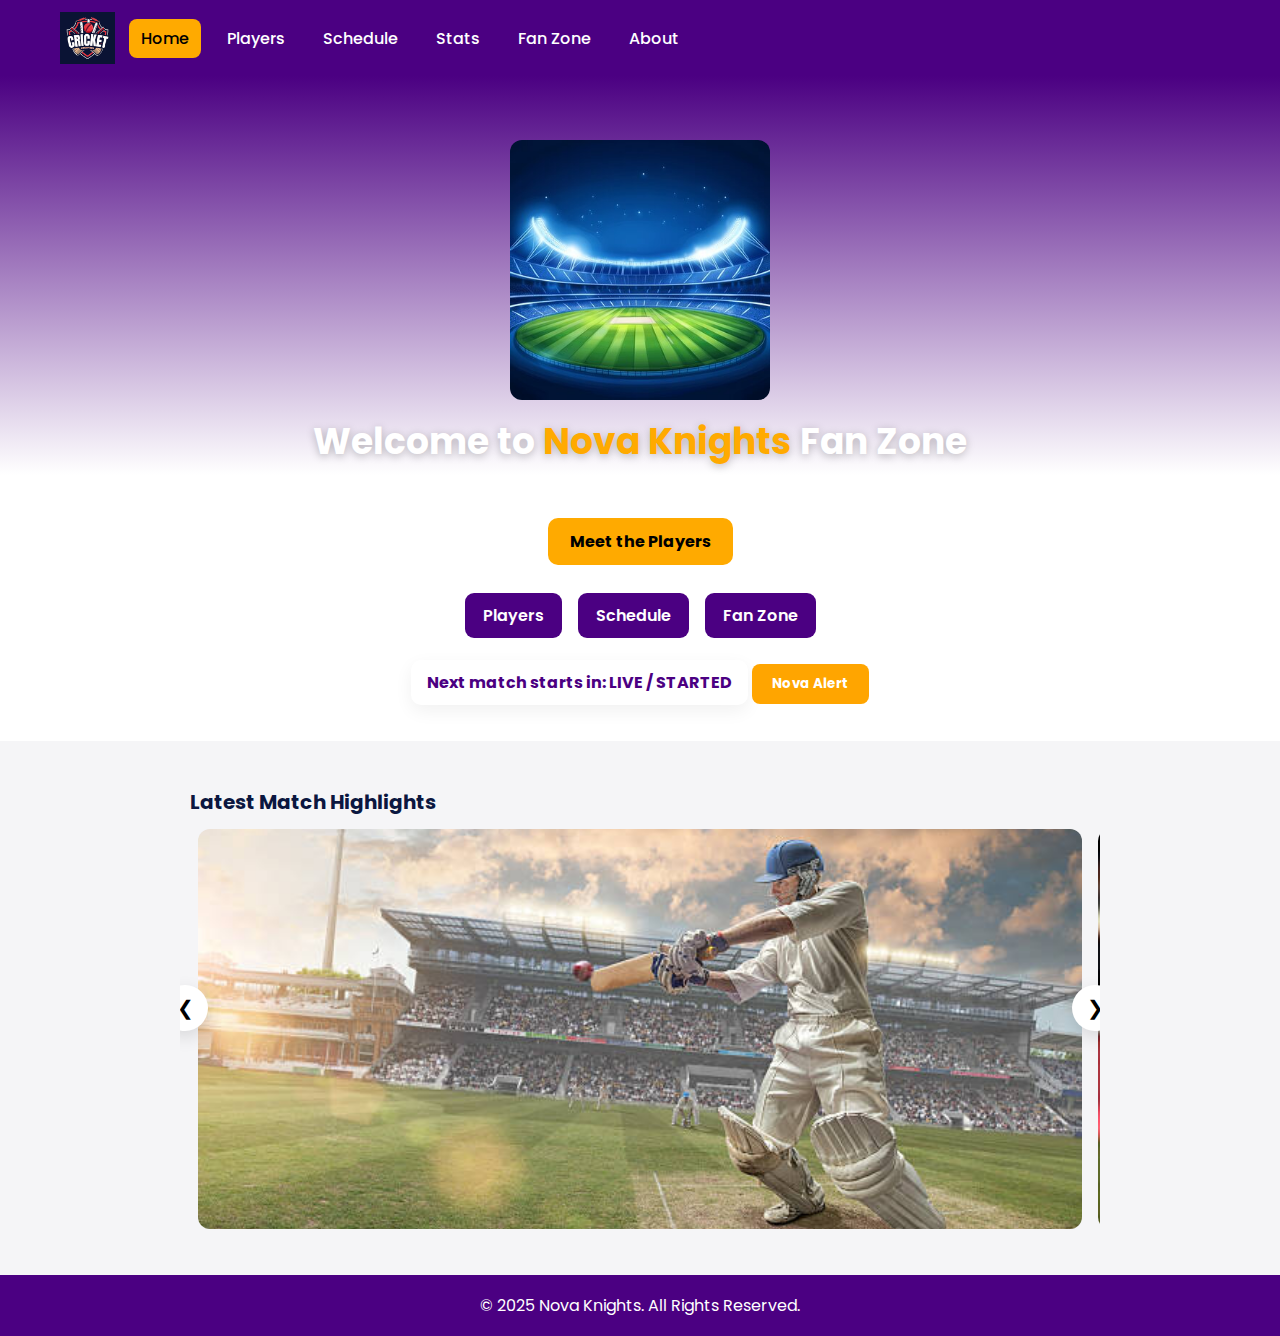
<file: index.html>
<!DOCTYPE html>
<html lang="en">
<head>
  <meta charset="utf-8"/>
  <meta name="viewport" content="width=device-width,initial-scale=1"/>
  <title>Nova Knights | Home</title>
  <link rel="stylesheet" href="css/style.css">

  <style>
    /* ===== POPUP STYLES ===== */
    .popup-overlay{
      position: fixed;
      top:0; left:0;
      width:100%; height:100%;
      background: rgba(0,0,0,0.5);
      display: none;
      justify-content:center;
      align-items:center;
      z-index: 9999;
    }
    .popup-box{
      background:#fff;
      padding:25px;
      width:320px;
      border-radius:10px;
      text-align:center;
    }
    .popup-box input{
      width:100%;
      padding:10px;
      margin:8px 0;
      border:1px solid #ccc;
      border-radius:6px;
    }
    .popup-box button{
      padding:10px 20px;
      background: var(--secondary);
      border:none;
      color:#fff;
      border-radius:6px;
      cursor:pointer;
      margin-top:10px;
    }
    .popup-close{
      float:right;
      cursor:pointer;
      font-size:18px;
      font-weight:bold;
      margin-top:-10px;
    }
  </style>
</head>

<body>
  <!-- HEADER / NAVBAR -->
  <header>
    <div class="navbar">
      <div class="nav-left">
        <div class="logo"><img src="assets/logo.png" alt="Nova Knights logo"></div>
        <ul class="nav-links">
          <li><a href="index.html" class="active">Home</a></li>
          <li><a href="players.html">Players</a></li>
          <li><a href="schedule.html">Schedule</a></li>
          <li><a href="stats.html">Stats</a></li>
          <li><a href="fanzone.html">Fan Zone</a></li>
          <li><a href="about.html">About</a></li>
        </ul>
      </div>
      <button class="hamburger" aria-label="menu">☰</button>
    </div>
  </header>

  <!-- HERO / BANNER SECTION -->
  <section class="hero">
    <div class="hero-inner">
      <img class="team-banner" src="assets/images/banner.jpg" alt="Nova Knights Banner">
      <h1>Welcome to <span style="color:var(--secondary);">Nova Knights</span> Fan Zone</h1>
      <p>Follow the knights — live updates, player stats, schedule and fan activities.</p>
      <a class="cta-btn" href="players.html">Meet the Players</a>

      <div class="feature-buttons">
        <a class="btn" href="players.html">Players</a>
        <a class="btn" href="schedule.html">Schedule</a>
        <a class="btn" href="fanzone.html">Fan Zone</a>
      </div>

      <div class="countdown-box" style="margin-top:22px;">
        Next match starts in: <span id="countdown" data-target="2025-12-02T19:30:00">Loading...</span>
      </div>

      <!-- Button to open popup -->
     <button class="main-btn" id="openPopup">Nova Alert</button>


    </div>
  </section>

  <div class="popup-overlay" id="popupOverlay">
  <div class="popup">
    <button class="close-btn" id="closePopup">✕</button>

    <h2>Join Nova Knights Fan Club</h2>

    <input type="text" id="name" placeholder="Enter your name">

    <input type="email" id="email" placeholder="Enter your email">

    <button class="submit-btn" id="submitBtn">Submit</button>
  </div>
</div>


  <!-- LATEST MATCH HIGHLIGHTS -->
  <section class="container slider">
    <div class="title">Latest Match Highlights</div>
    <div class="slider-track">
      <div class="slide"><img src="assets/images/highlight1.jpg" alt="highlight1"></div>
      <div class="slide"><img src="assets/images/highlight2.jpg" alt="highlight2"></div>
      <div class="slide"><img src="assets/images/highlight3.jpg" alt="highlight3"></div>
    </div>
    <button class="slider-btn left">❮</button>
    <button class="slider-btn right">❯</button>
  </section>

  <footer>© 2025 Nova Knights. All Rights Reserved.</footer>

  <script src="js/script.js"></script>

  <script>
    /* ============ POPUP OPEN / CLOSE ============ */
    const openPopup = document.getElementById("openPopup");
    const closePopup = document.getElementById("closePopup");
    const popupOverlay = document.getElementById("popupOverlay");

    openPopup.addEventListener("click", () => {
      popupOverlay.style.display = "flex";
    });

    closePopup.addEventListener("click", () => {
      popupOverlay.style.display = "none";
    });

    /* Close when clicking outside the popup */
    window.addEventListener("click", (e) => {
      if (e.target === popupOverlay) popupOverlay.style.display = "none";
    });

    /* ============ FORM VALIDATION ============ */
    const form = document.getElementById("popupForm");
    const nameInput = document.getElementById("name");
    const emailInput = document.getElementById("email");

    form.addEventListener("submit", function (e) {
      let isValid = true;

      // Name validation
      const nameValue = nameInput.value.trim();
      const namePattern = /^[A-Za-z ]+$/;

      if (nameValue === "" || !namePattern.test(nameValue)) {
        alert("Please enter a valid name (letters only).");
        isValid = false;
      }

      // Email validation
      const emailValue = emailInput.value.trim();
      const emailPattern = /^[^\s@]+@[^\s@]+\.[^\s@]+$/;

      if (!emailPattern.test(emailValue)) {
        alert("Please enter a valid email.");
        isValid = false;
      }

      if (!isValid) e.preventDefault();
    });
  </script>

<!-- SUCCESS POPUP -->
<div id="successPopup">
  <div class="success-box">
    <div class="success-title">🎉 You're In!</div>
    <div class="success-msg">Thank you for joining the Nova Knights Fan Zone!</div>
    <button class="success-btn" onclick="closeSuccessPopup()">Awesome!</button>
  </div>
</div>


</body>
</html>
</file>
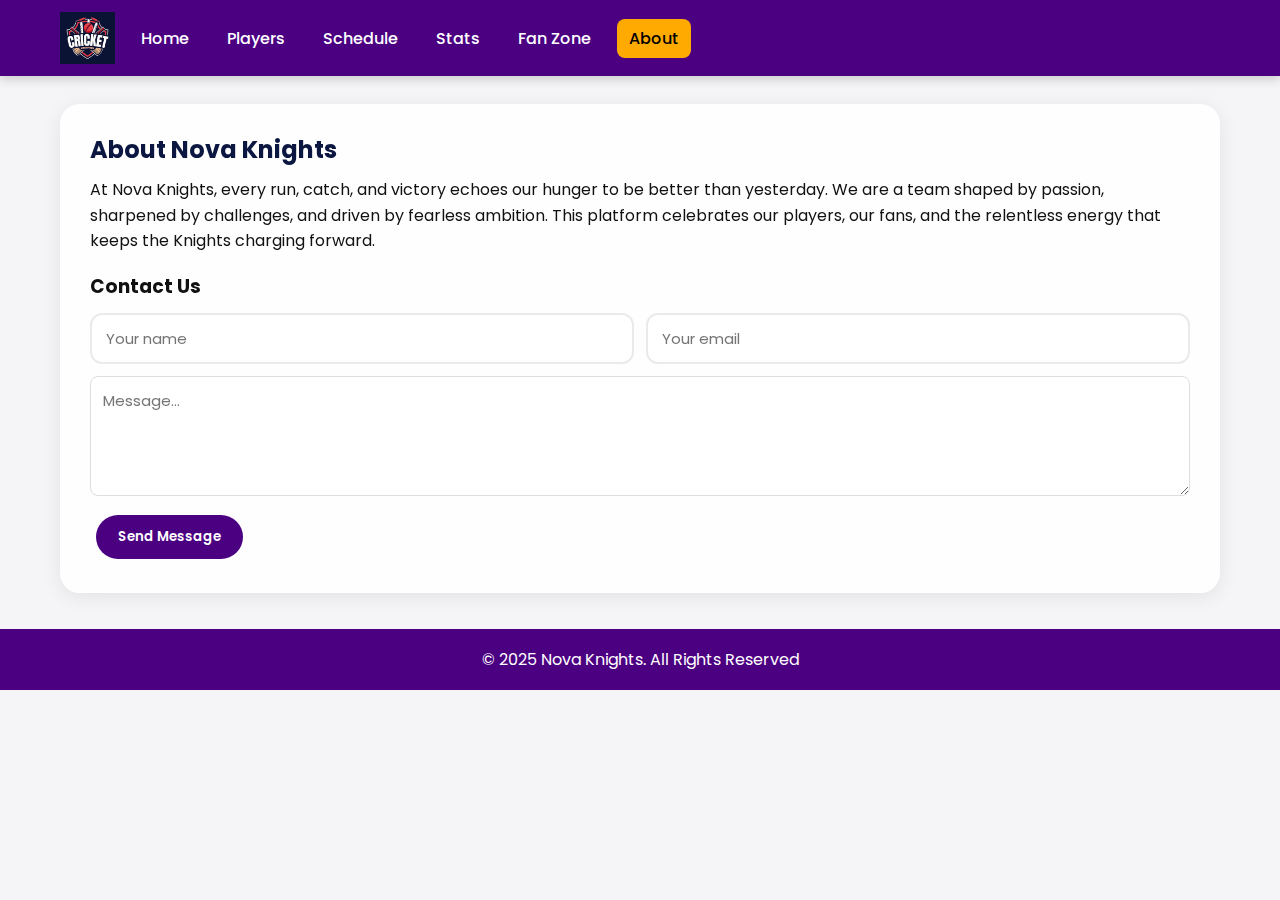
<file: about.html>
<!DOCTYPE html>
<html lang="en">
<head>
  <meta charset="utf-8"/>
  <meta name="viewport" content="width=device-width,initial-scale=1"/>
  <title>Nova Knights | About</title>
  <link rel="stylesheet" href="css/style.css">

  <style>
    /* ===== CONTACT SUCCESS POPUP STYLES ===== */
    #contactSuccessOverlay {
      display: none; /* hidden by default */
      position: fixed;
      top: 0; left: 0;
      width: 100%; height: 100%;
      background: rgba(0,0,0,0.6);
      justify-content: center;
      align-items: center;
      z-index: 9999;
    }

    .contact-popup {
      background: #fff;
      padding: 24px;
      border-radius: 12px;
      text-align: center;
      max-width: 400px;
      width: 90%;
      box-shadow: 0 4px 20px rgba(0,0,0,0.2);
    }

    .contact-popup h2 {
      margin-bottom: 12px;
      color: #0b1740;
    }

    .contact-popup p.quote {
      font-style: italic;
      margin: 12px 0;
      color: #555;
    }

    .contact-popup button {
      margin-top: 12px;
      padding: 10px 20px;
      border: none;
      border-radius: 8px;
      background: #0b1740;
      color: #fff;
      cursor: pointer;
    }

    .contact-popup button:hover {
      background: #14266e;
    }
  </style>
</head>
<body>
  <header>
    <div class="navbar">
      <div class="nav-left">
        <div class="logo"><img src="assets/logo.png" alt="logo"></div>
        <ul class="nav-links">
          <li><a href="index.html">Home</a></li>
          <li><a href="players.html">Players</a></li>
          <li><a href="schedule.html">Schedule</a></li>
          <li><a href="stats.html">Stats</a></li>
          <li><a href="fanzone.html">Fan Zone</a></li>
          <li><a href="about.html" class="active">About</a></li>
        </ul>
      </div>
      <button class="hamburger">☰</button>
    </div>
  </header>

  <main class="container" style="margin-top:28px">
    <div class="about-card">
      <h2 style="color:#0b1740">About Nova Knights</h2>
      <p style="margin-top:10px;line-height:1.6">
        At Nova Knights, every run, catch, and victory echoes our hunger to be better than yesterday.
        We are a team shaped by passion, sharpened by challenges, and driven by fearless ambition.
        This platform celebrates our players, our fans, and the relentless energy that keeps the Knights charging forward.
      </p>

      <h3 style="margin-top:18px">Contact Us</h3>
      <div style="margin-top:12px;display:flex;gap:12px;flex-wrap:wrap">
        <input id="contact-name" class="search-box" placeholder="Your name" style="flex:1;min-width:220px">
        <input id="contact-email" class="search-box" placeholder="Your email" style="flex:1;min-width:220px">
      </div>
      <textarea id="contact-msg" placeholder="Message..." style="width:100%;height:120px;margin-top:12px;padding:12px;border-radius:8px;border:1px solid #ddd"></textarea>
      <button id="contact-submit" class="poll-btn" style="margin-top:12px">Send Message</button>
    </div>
  </main>

  <footer>© 2025 Nova Knights. All Rights Reserved</footer>

  <!-- CONTACT SUCCESS POPUP -->
  <div id="contactSuccessOverlay">
    <div class="contact-popup">
      <h2>Message Sent! 🎉</h2>
      <p class="quote">"Every champion was once a beginner — thanks for reaching out!"</p>
      <button id="closeContactPopup">Awesome!</button>
    </div>
  </div>

  <!-- JS Script -->
  <script>
    document.addEventListener('DOMContentLoaded', () => {
      const contactSubmit = document.getElementById('contact-submit');
      const contactOverlay = document.getElementById('contactSuccessOverlay');
      const closePopup = document.getElementById('closeContactPopup');

      // Hide popup initially
      contactOverlay.style.display = 'none';

      contactSubmit.addEventListener('click', (e) => {
        e.preventDefault(); // prevent default button behavior

        const name = document.getElementById('contact-name').value.trim();
        const email = document.getElementById('contact-email').value.trim();
        const msg = document.getElementById('contact-msg').value.trim();

        if (!name || !email || !msg) {
          alert("Please fill in all fields.");
          return;
        }

        // Show popup only if all fields are filled
        contactOverlay.style.display = 'flex';

        // Clear inputs
        document.getElementById('contact-name').value = '';
        document.getElementById('contact-email').value = '';
        document.getElementById('contact-msg').value = '';
      });

      closePopup.addEventListener('click', () => {
        contactOverlay.style.display = 'none';
      });
    });
  </script>
</body>
</html>
</file>
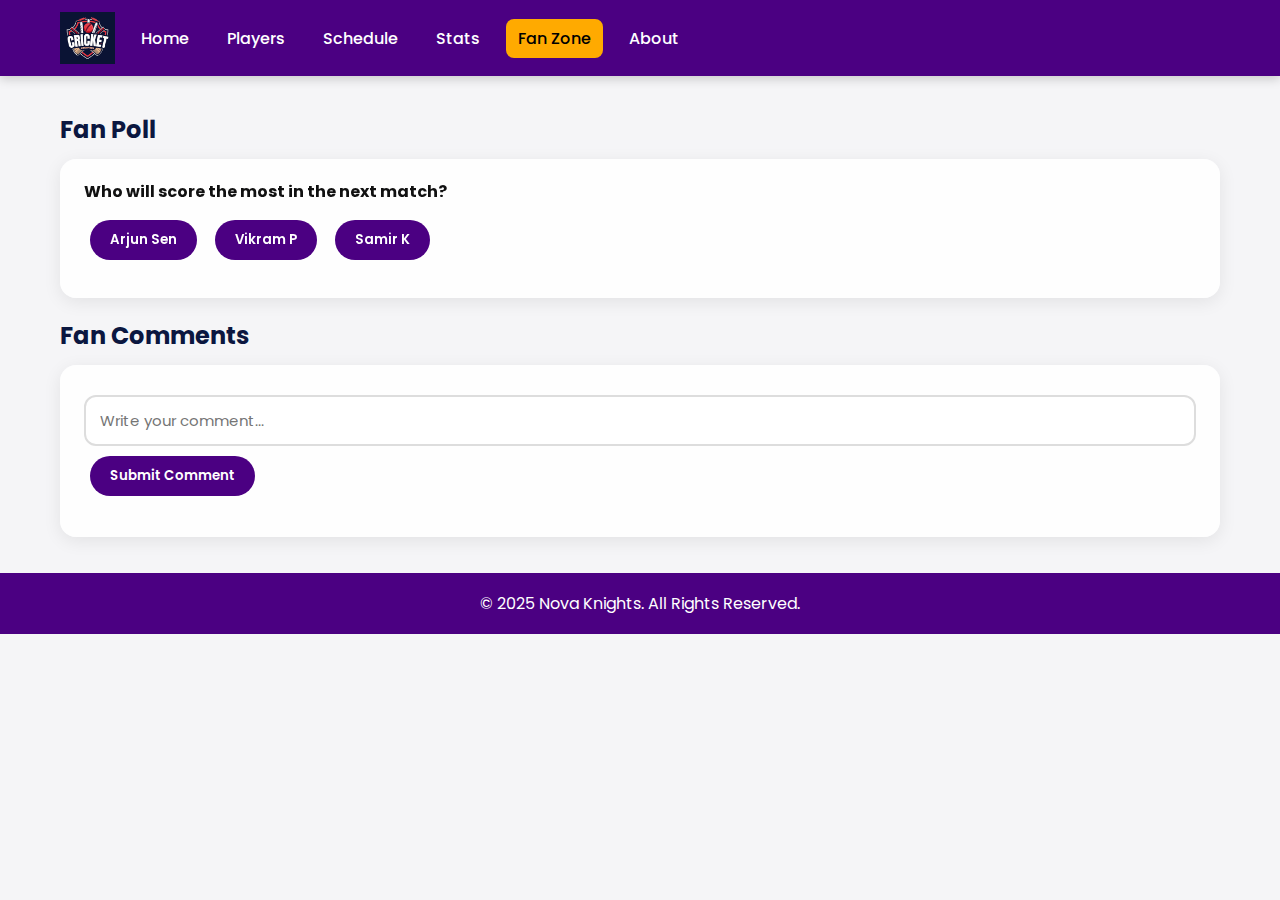
<file: fanzone.html>
<!DOCTYPE html>
<html lang="en">
<head>
  <meta charset="utf-8"/><meta name="viewport" content="width=device-width,initial-scale=1"/>
  <title>Nova Knights | Fan Zone</title>
  <link rel="stylesheet" href="css/style.css">
</head>
<body>
  <header>
    <div class="navbar">
      <div class="nav-left">
        <div class="logo"><img src="assets/logo.png" alt="logo"></div>
        <ul class="nav-links">
          <li><a href="index.html">Home</a></li>
          <li><a href="players.html">Players</a></li>
          <li><a href="schedule.html">Schedule</a></li>
          <li><a href="stats.html">Stats</a></li>
          <li><a href="fanzone.html" class="active">Fan Zone</a></li>
          <li><a href="about.html">About</a></li>
        </ul>
      </div>
      <button class="hamburger">☰</button>
    </div>
  </header>

  <main class="container">
    <h2 style="color:#0b1740">Fan Poll</h2>
    <div class="fan-card" style="margin-top:12px">
      <p style="font-weight:700">Who will score the most in the next match?</p>
      <div style="margin-top:10px">
        <button class="poll-btn" data-player="Arjun Sen">Arjun Sen</button>
        <button class="poll-btn" data-player="Vikram P">Vikram P</button>
        <button class="poll-btn" data-player="Samir K">Samir K</button>
      </div>
      <p id="poll-result" style="margin-top:12px;font-weight:700;color:var(--primary)"></p>
    </div>

    <h2 style="color:#0b1740;margin-top:20px">Fan Comments</h2>
    <div class="fan-card" style="margin-top:12px">
      <input id="comment-input" class="comment-input" placeholder="Write your comment...">
      <button id="comment-submit" class="poll-btn" style="margin-top:10px">Submit Comment</button>
      <div id="comment-list" class="comment-list"></div>
    </div>
  </main>

  <footer>© 2025 Nova Knights. All Rights Reserved.</footer>
  <script src="js/script.js"></script>
</body>
</html>
</file>
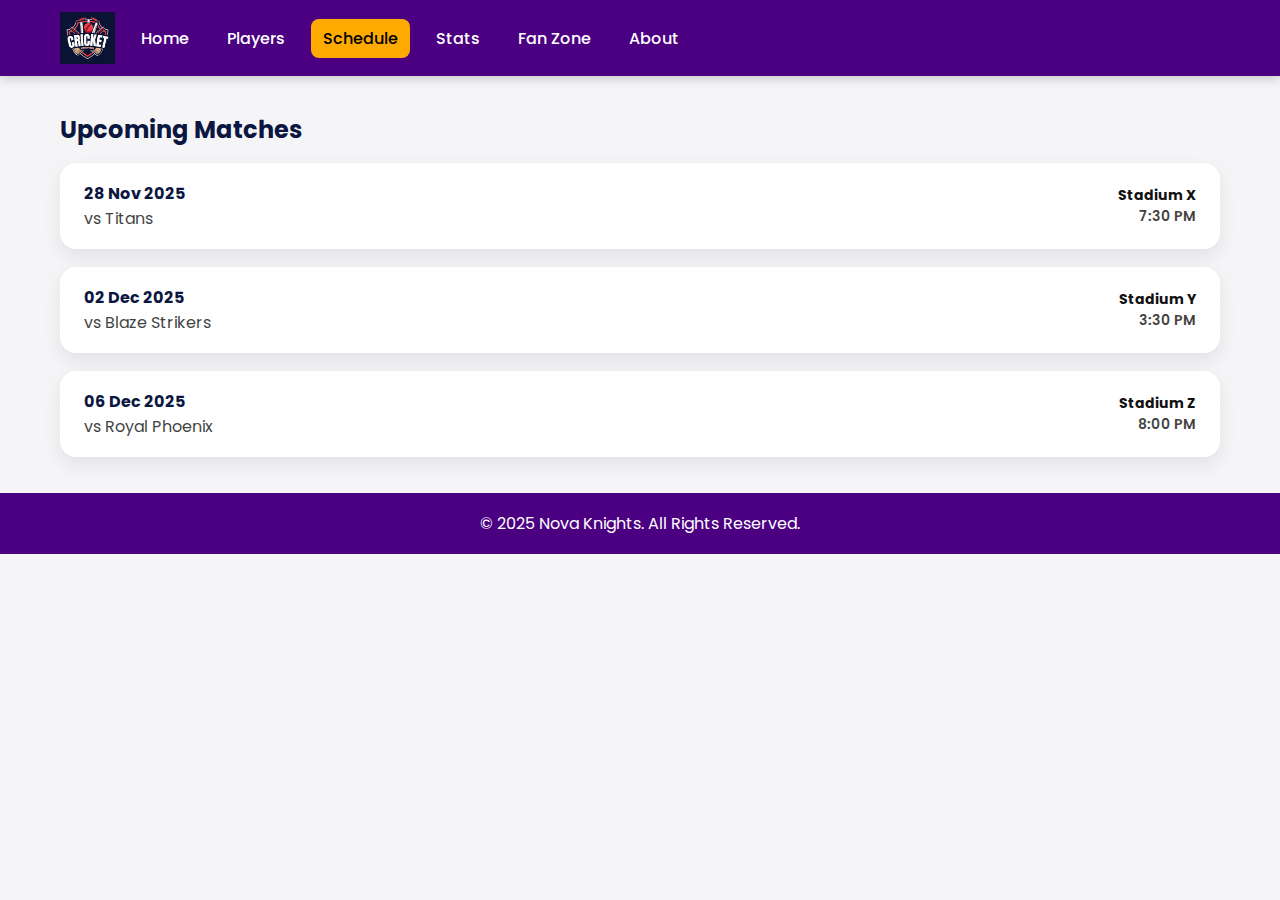
<file: schedule.html>
<!DOCTYPE html>
<html lang="en">
<head>
  <meta charset="utf-8"/><meta name="viewport" content="width=device-width,initial-scale=1"/>
  <title>Nova Knights | Schedule</title>
  <link rel="stylesheet" href="css/style.css">
</head>
<body>
  <header>
    <div class="navbar">
      <div class="nav-left">
        <div class="logo"><img src="assets/logo.png" alt="logo"></div>
        <ul class="nav-links">
          <li><a href="index.html">Home</a></li>
          <li><a href="players.html">Players</a></li>
          <li><a href="schedule.html" class="active">Schedule</a></li>
          <li><a href="stats.html">Stats</a></li>
          <li><a href="fanzone.html">Fan Zone</a></li>
          <li><a href="about.html">About</a></li>
        </ul>
      </div>
      <button class="hamburger">☰</button>
    </div>
  </header>

  <main class="container">
    <h2 style="color:#0b1740;margin-bottom:16px">Upcoming Matches</h2>

    <div class="schedule-card" data-date="2025-11-28">
      <div>
        <div class="schedule-date">28 Nov 2025</div>
        <div style="opacity:.8">vs Titans</div>
      </div>
      <div style="text-align:right">
        <div style="font-weight:700">Stadium X</div>
        <div style="opacity:.8">7:30 PM</div>
      </div>
    </div>

    <div class="schedule-card" data-date="2025-12-02">
      <div>
        <div class="schedule-date">02 Dec 2025</div>
        <div style="opacity:.8">vs Blaze Strikers</div>
      </div>
      <div style="text-align:right">
        <div style="font-weight:700">Stadium Y</div>
        <div style="opacity:.8">3:30 PM</div>
      </div>
    </div>

    <div class="schedule-card" data-date="2025-12-06">
      <div>
        <div class="schedule-date">06 Dec 2025</div>
        <div style="opacity:.8">vs Royal Phoenix</div>
      </div>
      <div style="text-align:right">
        <div style="font-weight:700">Stadium Z</div>
        <div style="opacity:.8">8:00 PM</div>
      </div>
    </div>
  </main>

  <footer>© 2025 Nova Knights. All Rights Reserved.</footer>
  <script src="js/script.js"></script>
</body>
</html>
</file>
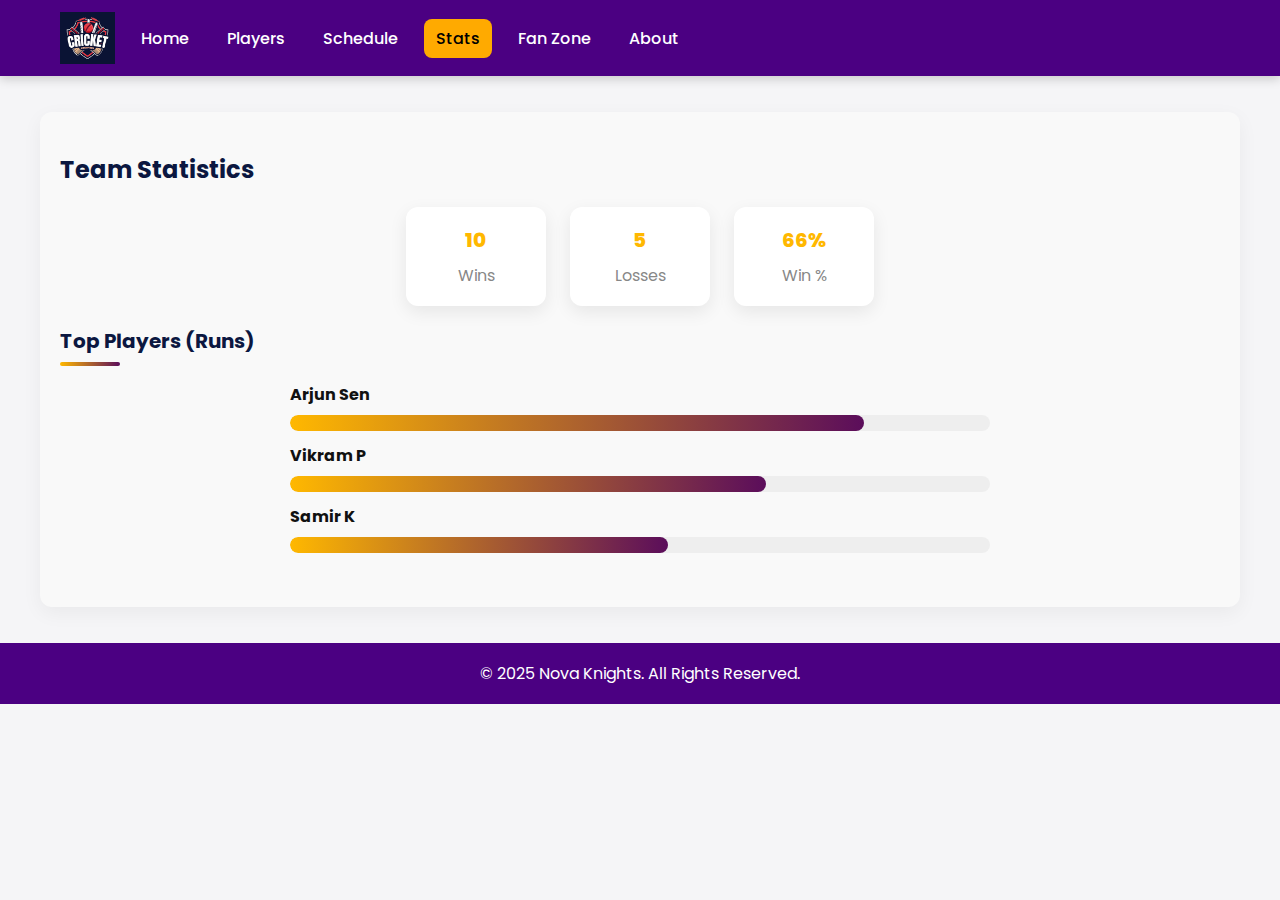
<file: stats.html>
<!DOCTYPE html>
<html lang="en">
<head>
  <meta charset="utf-8"/><meta name="viewport" content="width=device-width,initial-scale=1"/>
  <title>Nova Knights | Stats</title>
  <link rel="stylesheet" href="css/style.css">
</head>
<body>
  <header>
    <div class="navbar">
      <div class="nav-left">
        <div class="logo"><img src="assets/logo.png" alt="logo"></div>
        <ul class="nav-links">
          <li><a href="index.html">Home</a></li>
          <li><a href="players.html">Players</a></li>
          <li><a href="schedule.html">Schedule</a></li>
          <li><a href="stats.html" class="active">Stats</a></li>
          <li><a href="fanzone.html">Fan Zone</a></li>
          <li><a href="about.html">About</a></li>
        </ul>
      </div>
      <button class="hamburger">☰</button>
    </div>
  </header>

  <main class="container stats-section">
    <h2 style="color:#0b1740">Team Statistics</h2>
    <div class="stats-grid">
      <div class="stat-card"><div style="font-weight:800;font-size:20px">10</div><div style="opacity:.7;margin-top:8px">Wins</div></div>
      <div class="stat-card"><div style="font-weight:800;font-size:20px">5</div><div style="opacity:.7;margin-top:8px">Losses</div></div>
      <div class="stat-card"><div style="font-weight:800;font-size:20px">66%</div><div style="opacity:.7;margin-top:8px">Win %</div></div>
    </div>

    <h3 style="color:#0b1740;margin-top:18px">Top Players (Runs)</h3>
    <div style="max-width:700px;margin:14px auto">
      <div style="margin-bottom:12px"><strong>Arjun Sen</strong>
        <div class="progress"><div data-pct="82"></div></div>
      </div>
      <div style="margin-bottom:12px"><strong>Vikram P</strong>
        <div class="progress"><div data-pct="68"></div></div>
      </div>
      <div style="margin-bottom:12px"><strong>Samir K</strong>
        <div class="progress"><div data-pct="54"></div></div>
      </div>
    </div>
  </main>

  <footer>© 2025 Nova Knights. All Rights Reserved.</footer>
  <script src="js/script.js"></script>
</body>
</html>
</file>
<file: css/style.css>
/* css/style.css */
/* Google Font */
@import url('https://fonts.googleapis.com/css2?family=Poppins:wght@300;400;500;600;700&display=swap');

:root{
  --primary:#4B0082;    /* Indigo */
  --secondary:#FFAA00;  /* Knight Gold */
  --accent:#00D1FF;     /* Electric Cyan */
  --bg:#f5f5f7;
  --muted:#6b6b75;
}

*{box-sizing:border-box;margin:0;padding:0;font-family:"Poppins",sans-serif}
html,body{height:100%;background:var(--bg);color:#111}

/* NAVBAR */
header{width:100%;background:var(--primary);box-shadow:0 3px 10px rgba(0,0,0,0.18)}
.navbar{max-width:1200px;margin:0 auto;display:flex;align-items:center;justify-content:space-between;padding:12px 20px;gap:16px}
.nav-left{display:flex;align-items:center;gap:14px}
.logo img{height:52px;display:block}
.nav-links{list-style:none;display:flex;gap:14px;align-items:center}
.nav-links a{color:#fff;text-decoration:none;padding:8px 12px;border-radius:8px;font-weight:500;transition:.18s}
.nav-links a:hover,.nav-links a.active{background:var(--secondary);color:#000}
.hamburger{display:none;background:none;border:none;color:#fff;font-size:22px;cursor:pointer}

/* HERO */
.hero{background:linear-gradient(180deg,var(--primary) 0%, #fff 60%);padding:64px 20px 36px;text-align:center;color:#fff}
.hero-inner{max-width:1000px;margin:0 auto}
.team-banner{width:260px;border-radius:12px;object-fit:cover;display:block;margin:0 auto 14px}
.hero h1{font-size:36px;color:#fff;text-shadow:0 2px 8px rgba(0,0,0,0.25)}
.hero p{color:rgba(255,255,255,0.9);margin-top:8px;font-weight:500}
.cta-btn{display:inline-block;margin-top:16px;background:var(--secondary);color:#000;padding:11px 22px;border-radius:10px;text-decoration:none;font-weight:700;transition:.18s}
.cta-btn:hover{background:var(--accent);color:#000;transform:translateY(-3px)}

/* feature buttons */
.feature-buttons{display:flex;gap:16px;justify-content:center;margin-top:28px;flex-wrap:wrap}
.feature-buttons .btn{background:var(--primary);color:#fff;padding:10px 18px;border-radius:9px;text-decoration:none;font-weight:600}
.feature-buttons .btn:hover{background:var(--secondary);color:#000}

/* container helper */
.container{max-width:1200px;margin:36px auto;padding:0 20px}

/* SLIDER */
.slider {
  max-width: 920px;
  margin: 36px auto;
  position: relative;
  overflow: hidden; /* only one slide visible at a time */
  padding: 10px;
}

.slider .title {
  font-size: 20px;
  font-weight: 700;
  color: #0b1740;
  margin-bottom: 12px;
}

.slider-track {
  display: flex;
  transition: transform 0.45s ease;
  width: 100%;
  box-sizing: border-box; /* important for proper width calculation */
}

.slide {
  flex: 0 0 100%;      /* one slide takes 100% of container */
  display: flex;
  justify-content: center;
  box-sizing: border-box;
  padding: 0 8px;      /* optional: spacing between slides */
}

.slide img {
    width: 100%;
    height: 400px; /* or whatever height your slider is */
    object-fit: cover;      /* makes the image cover the container */
    object-position: center; /* centers the important part of the image */
    border-radius: 12px;    /* optional: keep rounded corners */
}



.slider-btn{position:absolute;top:50%;transform:translateY(-50%);background:#fff;border-radius:50%;width:46px;height:46px;border:none;box-shadow:0 6px 18px rgba(0,0,0,0.12);cursor:pointer;font-size:20px}
.slider-btn.left{left:-18px}
.slider-btn.right{right:-18px}

/* PLAYERS */
.players-section{margin:14px 0 48px}
.filter-bar{display:flex;gap:12px;align-items:center;flex-wrap:wrap;margin-bottom:18px}
.filter-btn{background:var(--primary);color:#fff;border:none;padding:9px 14px;border-radius:8px;cursor:pointer;font-weight:600}
.filter-btn:hover{background:var(--secondary);color:#000}
.search-box{padding:9px 12px;border-radius:8px;border:1px solid #ddd;width:220px}

/* players grid */
.players-grid{display:grid;grid-template-columns:repeat(auto-fit,minmax(260px,1fr));gap:22px}
.player-card{background:#fff;padding:16px;border-radius:12px;box-shadow:0 10px 28px rgba(0,0,0,0.06);text-align:center;cursor:pointer;transition:transform .18s,box-shadow .18s;overflow:hidden}
.player-card:hover{transform:translateY(-6px);box-shadow:0 20px 40px rgba(0,0,0,0.1)}
.player-card img {
    width: 100%;
    height: 200px; /* or whatever fixed height you want */
    object-fit: contain; /* ensures the whole player is visible */
    border-radius: 8px;
}


.player-card h3{margin-top:12px;font-size:18px;color:#0b1740}
.player-meta{margin-top:8px;color:var(--muted)}

/* MODAL */
.modal-bg{display:none;position:fixed;inset:0;background:rgba(0,0,0,0.7);align-items:center;justify-content:center;padding:20px;z-index:1200}
.modal{background:#fff;border-radius:12px;padding:20px;max-width:520px;width:100%;position:relative;box-shadow:0 20px 50px rgba(0,0,0,0.2)}
.modal .close-btn{position:absolute;right:12px;top:10px;border:none;background:none;font-size:20px;cursor:pointer}
.modal .player-img{width:100%;height:260px;object-fit:cover;border-radius:10px}

/* SCHEDULE */
.schedule-card{background:#fff;padding:16px;border-radius:12px;box-shadow:0 8px 26px rgba(0,0,0,0.06);display:flex;justify-content:space-between;align-items:center;margin-bottom:14px}
.schedule-date{font-weight:700;color:#0b1740}
.next-match{background:linear-gradient(90deg,var(--secondary),var(--primary));color:#fff}

/* STATS */
.stats-grid{display:flex;gap:18px;justify-content:center;flex-wrap:wrap;margin-top:14px}
.stat-card{background:#fff;padding:16px 22px;border-radius:12px;box-shadow:0 10px 28px rgba(0,0,0,0.06);text-align:center;min-width:140px}
.progress{background:#eee;height:12px;border-radius:999px;overflow:hidden;margin-top:8px}
.progress > div{height:100%;background:linear-gradient(90deg,var(--secondary),var(--primary));width:0;transition:width .9s cubic-bezier(.2,.9,.2,1)}

/* FAN ZONE */
.fan-card{background:#fff;padding:16px;border-radius:12px;box-shadow:0 8px 28px rgba(0,0,0,0.06)}
.poll-btn{background:var(--secondary);color:#000;border:none;padding:9px 14px;border-radius:8px;cursor:pointer;margin:6px;font-weight:700}
.comment-input{width:100%;padding:10px;border-radius:8px;border:1px solid #ddd;margin-top:10px}
.comment-list{display:flex;flex-direction:column;gap:10px;margin-top:12px}
.fan-comment{background:#fafafa;padding:10px;border-radius:8px;border-left:4px solid var(--primary)}

/* ABOUT + CONTACT */
.about-card{background:#fff;padding:18px;border-radius:12px;box-shadow:0 10px 28px rgba(0,0,0,0.06)}

/* COUNTDOWN */
.countdown-box{display:inline-block;background:#fff;padding:10px 16px;border-radius:10px;margin-top:18px;color:var(--primary);font-weight:700;box-shadow:0 6px 18px rgba(0,0,0,0.06)}

/* FOOTER */
footer{background:var(--primary);color:#fff;padding:18px 0;text-align:center;margin-top:36px}

/* responsive */
@media(max-width:900px){.nav-links{display:none}.hamburger{display:block}}
@media(max-width:520px){
  .hero h1{font-size:22px}
  .team-banner{width:170px}
  .search-box{width:140px}
  .player-card img{height:180px}
  .slider-btn.left{left:6px}.slider-btn.right{right:6px}
}

/* ===================== SCHEDULE CARD ENHANCEMENTS ===================== */
.schedule-card {
    background: #fff;
    padding: 18px 24px;
    border-radius: 16px;
    box-shadow: 0 8px 20px rgba(0,0,0,0.08);
    display: flex;
    justify-content: space-between;
    align-items: center;
    margin-bottom: 18px;
    transition: transform 0.25s ease, box-shadow 0.25s ease, background 0.25s ease;
    cursor: pointer;
    position: relative;
    overflow: hidden;
}

/* Gradient overlay effect on hover */
.schedule-card::before {
    content: "";
    position: absolute;
    top: 0; left: 0; width: 100%; height: 100%;
    background: linear-gradient(135deg, rgba(255,170,0,0.2), rgba(75,0,130,0.2));
    opacity: 0;
    transition: opacity 0.3s ease;
    border-radius: 16px;
    pointer-events: none;
}

.schedule-card:hover::before {
    opacity: 1;
}

/* Hover scaling + shadow */
.schedule-card:hover {
    transform: translateY(-6px);
    box-shadow: 0 16px 36px rgba(0,0,0,0.12);
}

/* Highlight next match with gradient */
.schedule-card.next-match {
    background: linear-gradient(90deg, #FFAA00, #4B0082);
    color: #fff;
}

.schedule-card.next-match .schedule-date,
.schedule-card.next-match div[style*="opacity"] {
    color: #fff;
}

/* Date styling */
.schedule-date {
    font-weight: 700;
    font-size: 16px;
}

/* Stadium & time */
.schedule-card div[style*="text-align:right"] div {
    font-weight: 600;
    font-size: 14px;
}

/* Responsive adjustments */
@media(max-width:600px) {
    .schedule-card {
        flex-direction: column;
        align-items: flex-start;
        padding: 14px 18px;
    }
    .schedule-card div[style*="text-align:right"] {
        text-align: left;
        margin-top: 8px;
    }
}

/* ===== Stats Section ===== */
.stats-section {
  background: #f9f9f9;
  padding: 40px 20px;
  border-radius: 12px;
  box-shadow: 0 6px 20px rgba(0,0,0,0.05);
}

.stats-grid {
  display: flex;
  justify-content: center;
  gap: 24px;
  margin: 20px 0;
}

.stat-card {
  background: white;
  padding: 18px 28px;
  border-radius: 12px;
  text-align: center;
  box-shadow: 0 6px 18px rgba(0,0,0,0.08);
  transition: transform 0.3s ease, box-shadow 0.3s ease;
}

.stat-card:hover {
  transform: translateY(-5px);
  box-shadow: 0 10px 25px rgba(0,0,0,0.15);
}

.stat-card div:first-child {
  font-size: 28px;
  color: #FFB800;
}

.stat-card div:last-child {
  font-size: 16px;
  color: #555;
}

/* ===== Progress Bars ===== */
.progress {
  width: 100%;
  height: 16px;
  background: #eee;
  border-radius: 12px;
  overflow: hidden;
  position: relative;
}

.progress div {
  height: 100%;
  background: linear-gradient(90deg, #FFB800, #5B0D5B);
  width: 0%;
  border-radius: 12px;
  transition: width 1.5s ease;
  position: relative;
}

.progress div::after {
  content: attr(data-pct) "%";
  position: absolute;
  right: 8px;
  top: -24px;
  font-size: 14px;
  font-weight: 600;
  color: #5B0D5B;
  opacity: 0;
  transition: opacity 0.5s ease;
}

.progress div.filled::after {
  opacity: 1;
}

/* Top Players title */
.stats-section h3 {
  font-size: 20px;
  margin-bottom: 16px;
  position: relative;
}

.stats-section h3::after {
  content: "";
  display: block;
  width: 60px;
  height: 4px;
  background: linear-gradient(90deg, #FFB800, #5B0D5B);
  border-radius: 2px;
  margin-top: 6px;
}


/* ================================
   FAN ZONE – UI ENHANCEMENTS
=================================*/

/* Fan card modern look */
.fan-card {
  background: rgba(255, 255, 255, 0.85);
  backdrop-filter: blur(6px);
  border-radius: 16px;
  padding: 20px 24px;
  box-shadow: 0 4px 18px rgba(0,0,0,0.08);
  transition: all 0.25s ease;
}

.fan-card:hover {
  transform: translateY(-4px);
  box-shadow: 0 8px 25px rgba(0,0,0,0.15);
}

/* Poll buttons */
.poll-btn {
  background: var(--primary);
  color: #fff;
  font-weight: 600;
  border: none;
  padding: 10px 20px;
  border-radius: 30px;
  cursor: pointer;
  transition: 0.25s ease;
  margin-right: 8px;
}

/* Button hover glow */
.poll-btn:hover {
  background: #0a0a2e;
  transform: scale(1.07);
  box-shadow: 0 3px 10px rgba(0,0,0,0.20);
}

/* Button press animation */
.poll-btn:active {
  transform: scale(0.95);
}

/* Comment input box */
.comment-input {
  width: 100%;
  padding: 12px 14px;
  border-radius: 12px;
  border: 2px solid #ddd;
  font-size: 15px;
  transition: 0.30s;
}

/* Input focus glow */
.comment-input:focus {
  border-color: var(--primary);
  box-shadow: 0 0 8px rgba(108, 0, 230, 0.25);
  outline: none;
}

/* Comment list styling */
.comment-list {
  margin-top: 15px;
}

/* Each comment bubble */
.comment-list p {
  background: #f5f4ff;
  border-left: 4px solid var(--primary);
  padding: 10px 14px;
  border-radius: 10px;
  margin-bottom: 10px;
  animation: fadeInUp 0.40s ease;
}

/* Comment animation */
@keyframes fadeInUp {
  from {
    opacity: 0;
    transform: translateY(8px);
  }
  to {
    opacity: 1;
    transform: translateY(0);
  }
}


/* ================================
   ABOUT PAGE – UI ENHANCEMENTS
=================================*/

/* About card modern design */
.about-card {
  background: rgba(255, 255, 255, 0.9);
  padding: 28px 30px;
  border-radius: 20px;
  backdrop-filter: blur(6px);
  box-shadow: 0 4px 20px rgba(0,0,0,0.08);
  transition: all 0.25s ease;
}

/* Smooth hover elevation */
.about-card:hover {
  transform: translateY(-5px);
  box-shadow: 0 10px 28px rgba(0,0,0,0.16);
}

/* Input fields */
.about-card .search-box,
.about-card textarea {
  background: #fff;
  border: 2px solid #eaeaea;
  border-radius: 12px;
  padding: 12px 14px;
  font-size: 15px;
  transition: 0.30s;
}

/* Input focus glow */
.about-card .search-box:focus,
.about-card textarea:focus {
  border-color: var(--primary);
  box-shadow: 0 0 10px rgba(94, 0, 224, 0.25);
  outline: none;
}

/* Contact button enhancement */
#contact-submit {
  background: var(--primary);
  color: #fff;
  font-weight: 600;
  padding: 12px 22px;
  border-radius: 30px;
  border: none;
  cursor: pointer;
  transition: 0.25s ease;
}

/* Button hover glow */
#contact-submit:hover {
  background: #0a0a2e;
  transform: scale(1.07);
  box-shadow: 0 4px 14px rgba(0,0,0,0.22);
}

/* Button press animation */
#contact-submit:active {
  transform: scale(0.94);
}

/* Smooth fade-in animation for About card */
.about-card {
  animation: fadeInCard 0.45s ease;
}

@keyframes fadeInCard {
  from {
    opacity: 0;
    transform: translateY(18px);
  }
  to {
    opacity: 1;
    transform: translateY(0);
  }
}


/* ===== POPUP OVERLAY ===== */
.popup-overlay {
  position: fixed;
  top: 0;
  left: 0;
  width: 100%;
  height: 100%;
  background: rgba(0,0,0,0.55);
  backdrop-filter: blur(4px);
  display: none;
  align-items: center;
  justify-content: center;
  z-index: 2000;
}

/* ===== POPUP CARD ===== */
.popup {
  background: #ffffff;
  width: 95%;
  max-width: 420px;
  padding: 28px;
  border-radius: 18px;
  box-shadow: 0 8px 22px rgba(0,0,0,0.25);
  animation: popupIn 0.35s ease;
  text-align: center;
  position: relative;
}

@keyframes popupIn {
  from { opacity: 0; transform: scale(0.85); }
  to   { opacity: 1; transform: scale(1); }
}

/* Close Button */
.popup .close-btn {
  position: absolute;
  top: 12px;
  right: 14px;
  background: #ff4d4d;
  color: #fff;
  border: none;
  padding: 6px 10px;
  font-size: 14px;
  border-radius: 50%;
  cursor: pointer;
}

/* Form Inputs */
.popup input {
  width: 100%;
  padding: 12px;
  margin-top: 14px;
  border-radius: 12px;
  border: 1px solid #ccc;
  font-size: 16px;
}

.popup button.submit-btn {
  margin-top: 18px;
  width: 100%;
  padding: 12px;
  background: #5a1d8e;
  color: #fff;
  border: none;
  border-radius: 12px;
  font-size: 17px;
  cursor: pointer;
}


/* Stylish Success Popup Box */
#successPopup {
  display: none;
  position: fixed;
  top: 0; left: 0;
  width: 100%; height: 100%;
  background: rgba(0,0,0,0.55);
  justify-content: center;
  align-items: center;
  z-index: 10000;
  backdrop-filter: blur(4px);
}

.success-box {
  background: white;
  padding: 28px 35px;
  border-radius: 18px;
  text-align: center;
  width: 330px;
  animation: popupSlide 0.4s cubic-bezier(0.29, 1.13, 0.66, 1);
  box-shadow: 0 10px 25px rgba(0,0,0,0.25);
}

@keyframes popupSlide {
  from { transform: translateY(-60px); opacity: 0; }
  to { transform: translateY(0); opacity: 1; }
}

/* Stylish Close Button */
.success-btn {
  margin-top: 18px;
  padding: 12px 26px;
  font-size: 15px;
  font-weight: 600;
  color: white;
  border: none;
  border-radius: 50px;
  background: linear-gradient(135deg, #ff8c00, #ffb400);
  cursor: pointer;
  transition: 0.25s ease;
  box-shadow: 0 4px 12px rgba(255,152,0,0.4);
}

.success-btn:hover {
  transform: scale(1.06);
  box-shadow: 0 6px 18px rgba(255,152,0,0.65);
}

.success-title {
  font-size: 22px;
  font-weight: 800;
  color: #4B0082;
  margin-bottom: 10px;
}

.success-msg {
  font-size: 16px;
  color: #333;
  margin-bottom: 10px;
}

/* CONTACT SUCCESS POPUP */
#contactSuccessOverlay {
  display: none; /* hidden by default */
  position: fixed;
  top: 0; left: 0;
  width: 100%; height: 100%;
  background: rgba(0,0,0,0.65);
  backdrop-filter: blur(6px);
  display: flex;
  justify-content: center;
  align-items: center;
  z-index: 10000;
  animation: fadeInOverlay 0.35s ease;
}

.contact-popup {
  background: linear-gradient(135deg, #FFAA00, #4B0082);
  color: #fff;
  width: 360px;
  max-width: 90%;
  padding: 28px 24px;
  border-radius: 20px;
  text-align: center;
  box-shadow: 0 12px 36px rgba(0,0,0,0.25);
  animation: popupSlide 0.45s cubic-bezier(0.25, 1, 0.5, 1);
  position: relative;
}

.contact-popup h2 {
  font-size: 22px;
  font-weight: 800;
  margin-bottom: 12px;
}

.contact-popup .quote {
  font-style: italic;
  font-size: 16px;
  margin-bottom: 20px;
  color: #fffbe6;
}

.contact-popup button {
  background: #fff;
  color: #4B0082;
  font-weight: 700;
  border: none;
  padding: 12px 28px;
  border-radius: 50px;
  cursor: pointer;
  font-size: 15px;
  transition: transform 0.2s ease, box-shadow 0.2s ease;
}

.contact-popup button:hover {
  transform: scale(1.05);
  box-shadow: 0 6px 20px rgba(0,0,0,0.3);
}

/* Animations */
@keyframes popupSlide {
  from { transform: translateY(-40px); opacity: 0; }
  to { transform: translateY(0); opacity: 1; }
}

@keyframes fadeInOverlay {
  from { opacity: 0; }
  to { opacity: 1; }
}


.main-btn {
  background-color: #FFA500; 
  color: #fff;
  border: none;
  border-radius: 8px;
  padding: 10px 20px;
  font-weight: bold;
  cursor: pointer;
  transition: background 0.3s ease;
}

.main-btn:hover {
  background-color: #e59400;
}

/* ---------- MOBILE FIX ONLY ---------- */
@media (max-width: 600px) {
    body {
        overflow-x: hidden !important;
    }

    .navbar, header, main, footer, .container {
        max-width: 100% !important;
        overflow-x: hidden !important;
    }

    /* Fix any card or image stretching */
    img, .card, .match-card, .about-card {
        max-width: 100% !important;
    }
}

/* Mobile menu default hidden */
.nav-links {
    right: -100%;
    transition: right 0.3s ease;
}

/* Mobile menu open */
.nav-links.nav-open {
    right: 0;
}


/* COMPACT MOBILE MENU */
@media(max-width:900px){

    .nav-links {
        position: absolute;
        top: 70px;
        right: -200px;
        background: #48008c;
        flex-direction: column;
        width: 170px;
        padding: 12px 0;
        border-radius: 12px 0 0 12px;
        box-shadow: -4px 0 14px rgba(0,0,0,0.3);
        transition: right 0.3s ease;
        z-index: 5000;
    }

    .nav-links a {
        padding: 12px 15px;
        font-size: 16px;
        text-align: left;
        width: 100%;
        display: block;
    }

    .nav-links .active {
        background: #ffb000;
        color: #000;
        border-radius: 6px;
        margin: 5px 10px;
    }

    .nav-links.nav-open {
        right: 0;
    }
}
</file>
